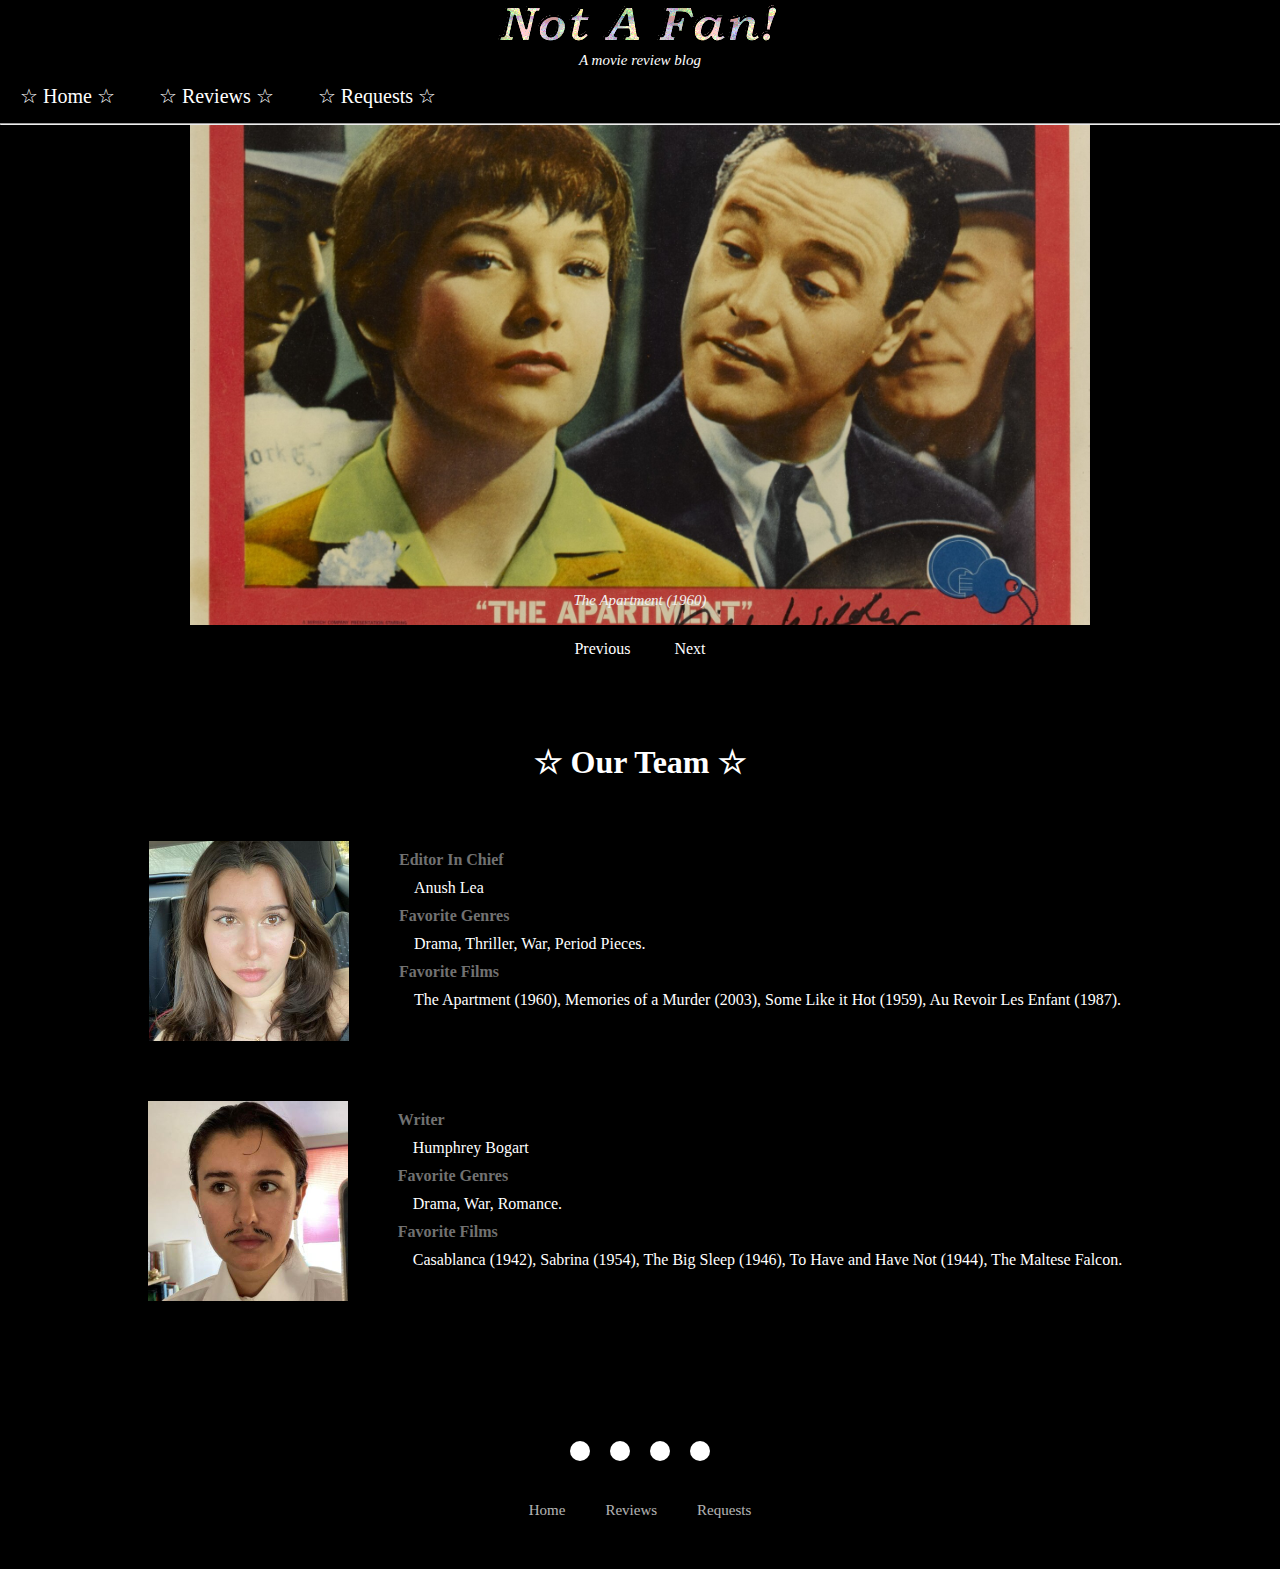
<file: index.html>
<!DOCTYPE html>
<html>
  <head>
    <link rel="stylesheet" href="styles4.css">
    
  
    <title>Not A Fan (4)</title>

    <link rel="stylesheet" href="https://cdnjs.cloudflare.com/ajax/libs/font-awesome/6.2.0/css/all.min.css" integrity="sha512-xh6O/CkQoPOWDdYTDqeRdPCVd1SpvCA9XXcUnZS2FmJNp1coAFzvtCN9BmamE+4aHK8yyUHUSCcJHgXloTyT2A==" crossorigin="anonymous" referrerpolicy="no-referrer" />
    <script src="https://code.jquery.com/jquery-3.6.4.min.js"></script>
  </head>
  <body>
    <header class="container">
      <div class="page-title">
        <img src="images/text.gif">
      </div>
      <p class="title">
        A movie review blog
      </p>
      <div>
        <a class="link-to-pages" href="index.html" >
          <button> &#9734; Home &#9734;</button>
        </a>
        <a class="link-to-pages" href="service-page.html">
          <button>&#9734; Reviews &#9734;</button>
        </a>
        <a class="link-to-pages" href="contact-page.html">
          <button>&#9734; Requests &#9734;</button>
        </a>
      </div>
      <hr>
    </header>
    
    <main>
      <div id="slideshow-container">

        <div class="slide">
          <img src="images/cover-main-page.jpg" alt="Slide 1" style="width:100%; height: 500px;  object-fit: cover;">
          <div class="text">
            The Apartment &#40;1960&#41;
          </div>
        </div>

        <div class="slide">
          <img src="images/secondImg.jpg" alt="Slide 2" style="width:100%; height: 500px;  object-fit: cover;">
          <div class="text">
            Iconic scene where Bud discovers that Fran has been having an affair with his boss
          </div> 
        </div>

        <div class="slide">
          <img src="images/apartment.png" alt="Slide 2" style="width:100%; height: 500px;  object-fit: cover;">
          <div class="text">
            Scene featuring Jack Lemmon and Shirley MacLaine
          </div>
        </div>

        <button id="prev-btn">Previous</button>
        <button id="next-btn">Next</button>
      
      </div>

      <h1 class="team"> &#9734; Our Team  &#9734;</h1>

      <div class="profile">
        <img class="img-placeholder" src="images/profile.jpg">
        <dl>
          <dt>Editor In Chief</dt>
          <dd>Anush Lea</dd>
          <dt>Favorite Genres</dt>
          <dd>Drama, Thriller, War, Period Pieces.</dd>
          <dt>Favorite Films</dt>
          <dd>The Apartment (1960), Memories of a Murder (2003), Some Like it Hot (1959), Au Revoir Les Enfant (1987). </dd>
        </dl>
      </div>

      <div class="profile">
        <img class="img-placeholder" src="images/profile2.jpg">
        <dl>
          <dt>Writer</dt>
          <dd>Humphrey Bogart</dd>
          <dt>Favorite Genres</dt>
          <dd>Drama, War, Romance.</dd>
          <dt>Favorite Films</dt>
          <dd>Casablanca (1942), Sabrina (1954), The Big Sleep (1946), To Have and Have Not (1944), The Maltese Falcon. </dd>
        </dl>
      </div>
    </main>

    <footer>
      <div class="footerContainer">
        <div class="socialIcons">
          <a href="https://www.facebook.com/" target="_blank">
            <i class="fa-brands fa-facebook" target="_blank"></i></a>
          <a href="https://www.instagram.com/" target="_blank">
            <i class="fa-brands fa-instagram"></i></a>
          <a href="https://twitter.com/?lang=en" target="_blank">
            <i class="fa-brands fa-twitter"></i></a>
          <a href="https://www.youtube.com/" target="_blank">
            <i class="fa-brands fa-youtube"></i></a>
        </div>
        <div class="footerNavigation">
          <ul>
            <li><a href="index.html">Home</a></li>
            <li><a href="service-page.html">Reviews</a></li>
            <li><a href="contact-page.html">Requests</a></li>
          </ul>
        </div>
      </div>
    </footer>
    
    <script>
      $(document).ready(function() {
          var currentSlide = 0;
          var slides = $('.slide');
  
          function showSlide(index) {
              slides.hide();
              slides.eq(index).fadeIn();
          }
  
          function nextSlide() {
              currentSlide = (currentSlide + 1) % slides.length;
              showSlide(currentSlide);
          }
          showSlide(currentSlide);
  
          $(document).ready(function() {
       
        $('#prev-btn').click(function() {
            currentSlide = (currentSlide - 1 + slides.length) % slides.length;
            showSlide(currentSlide);
        });

        $('#next-btn').click(function() {
            nextSlide();
        });
    });
      });
      
  </script>
  </body>
</html>
</file>
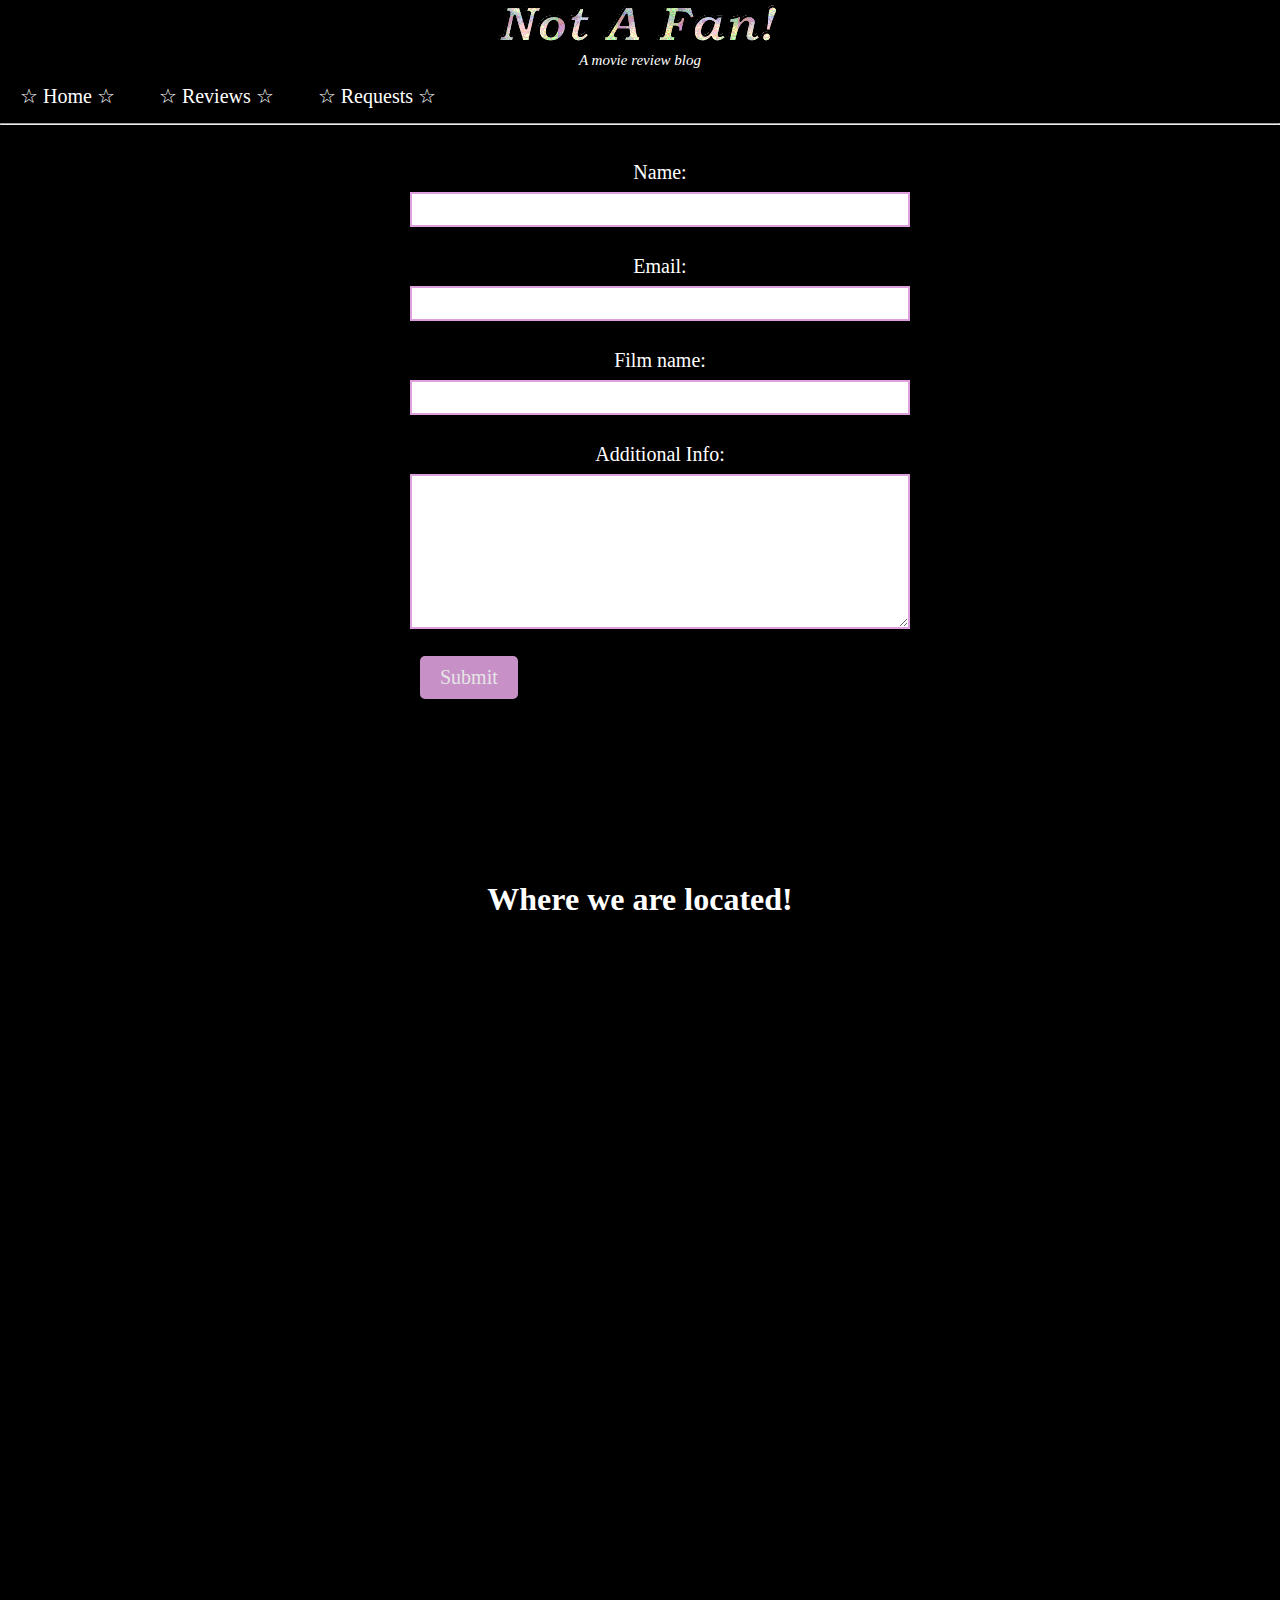
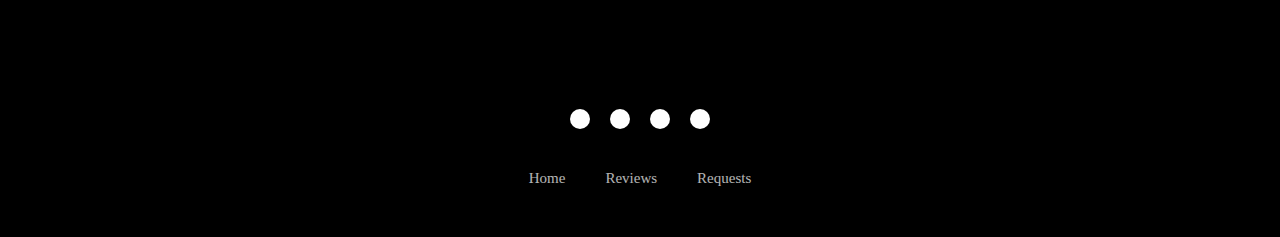
<file: contact-page.html>
<!DOCTYPE html>
<html>
  <head>
    <title>Requests</title>

    <link rel="stylesheet" href="styles4.css">

    <link rel="stylesheet" href="https://cdnjs.cloudflare.com/ajax/libs/font-awesome/6.2.0/css/all.min.css" integrity="sha512-xh6O/CkQoPOWDdYTDqeRdPCVd1SpvCA9XXcUnZS2FmJNp1coAFzvtCN9BmamE+4aHK8yyUHUSCcJHgXloTyT2A==" crossorigin="anonymous" referrerpolicy="no-referrer" />

  </head>
  <body>

    <header class="container">
      <div class="page-title">
        <img src="images/text.gif">
      </div>
      <p class="title">
        A movie review blog
      </p>
      <div>
        <a class="link-to-pages" href="index.html">
          <button> &#9734; Home &#9734;</button>
        </a>
        <a class="link-to-pages" href="service-page.html">
          <button>&#9734; Reviews &#9734;</button>
        </a>
        <a class="link-to-pages" href="contact-page.html">
          <button>&#9734; Requests &#9734;</button>
        </a>
      </div>
      <hr>
    </header>
    
    <main>

      <div class="form">
        <form id="myForm">
          <label for="name">Name:</label>
          <input type="text" id="name" name="name" >
        
          <label for="email">Email:</label>
          <input type="email" id="email" name="email" required>
        
          <label for="message">Film name:</label>
          <input type="message" id="message" name="message" required>
        
          <label for="description">Additional Info:</label>
          <textarea id="description" name="description" rows="9"></textarea>
          
          <button class="submit-button-contact" type="button" onclick="submitForm()">Submit</button>
        </form>
      </div>

      <div class="map-container">
        <h1>Where we are located!</h1>
        <iframe src="https://www.google.com/maps/embed?pb=!1m18!1m12!1m3!1d423284.6897532054!2d-118.41173249999999!3d34.02047900000001!2m3!1f0!2f0!3f0!3m2!1i1024!2i768!4f13.1!3m3!1m2!1s0x80c2c75ddc27da13%3A0xe22fdf6f254608f4!2sLos%20Angeles%2C%20CA!5e0!3m2!1sen!2sus!4v1706146845568!5m2!1sen!2sus" width="600" height="450" style="border:0;" allowfullscreen="" loading="lazy" referrerpolicy="no-referrer-when-downgrade"></iframe>
      </div>

    </main>

    <footer>
      <div class="footerContainer">
        <div class="socialIcons">
          <a href="https://www.facebook.com/" target="_blank">
            <i class="fa-brands fa-facebook" target="_blank"></i>
          </a>
          <a href="https://www.instagram.com/" target="_blank">
            <i class="fa-brands fa-instagram"></i>
          </a>
          <a href="https://twitter.com/?lang=en" target="_blank">
            <i class="fa-brands fa-twitter"></i>
          </a>
          <a href="https://www.youtube.com/" target="_blank">
            <i class="fa-brands fa-youtube"></i>
          </a>
        </div>
        <div class="footerNavigation">
          <ul>
            <li><a href="index.html">Home</a></li>
            <li><a href="service-page.html">Reviews</a></li>
            <li><a href="contact-page.html">Requests</a></li>
          </ul>
        </div>
      </div>
    </footer>
    <script type="text/javascript" src="apps.js"></script>
  </body>
</html>
</file>
<file: styles4.css>
body {
  background-color: black;
}

.container {
  background-color: black;
  top: 0;
}

.page-title {
  display: flex; 
  justify-content: center; 
  align-items: center;
  margin-top: 5px;
  margin-bottom: 0px;
}

.title {
  color: white;
  font-family: georgia;
  font-size: 15px;
  font-style: italic;
  text-align: center;
  margin-top: 5px;
  margin-bottom: 0px;
}

button {
  background-color: black;
  color: white;
  font-family: Georgia;
  font-size: 20px;
  border: none;
  padding: 5px 10px;
  margin: 10px 10px;
  cursor: pointer;
  transition: 0.15s;
}

button:hover {
  opacity: 0.8;
}

button:active {
  color: pink;
}

main {
  text-align: center;
}

.main-txt {
  font-family: Georgia;
  color: white;
  font-size: 15px;
  margin-top: 30px;
}

.link-to-pages {
 text-decoration: none;
}

*{
  padding: 0;
  margin: 0;
  box-sizing: border-box;
}

footer {
  background-color: black;
}

.footerContainer {
  position: relative;
  width: 100%;
  padding: 70px 30px 20px;
}

.socialIcons {
  display: flex;
  justify-content: center;
}
.socialIcons a{
 text-decoration: none;
 padding: 10px;
 background-color: white;
 margin: 10px;
 border-radius: 100px;
}

.socialIcons a i{
  font-size: 24px;
  color: black;
  opacity: 0.9;
}

.socialIcons a:hover{
  background-color: black;
  transition: 0.5s;
}

.socialIcons a:hover i{
  color: white;
  transition: 0.5s;
}

.footerNavigation{
  margin: 30px 0;
}

.footerNavigation, ul{
  display: flex;
  justify-content: center;
  list-style-type: none;
}

.footerNavigation ul li a{
  color: white;
  margin: 20px;
  text-decoration: none;
  font-size: 15px;
  opacity: 0.7;
  transition: 0.5s;
}

.footerNavigation ul li a:hover{
  opacity: 1;
}

@media (max-width: 700px){
  .footerNavigation ul {
    flex-direction: column;
  }
  .footerNavigation ul li {
    width: 100%;
    text-align: center;
    margin: 10px;
  }
}


.grid {
  text-align: center;
}

.fake-img img {
  margin-top: 20px;
  width: 300px;
}

.article-column {
  width: 300px;
  display: inline-block;
  margin-right: 20px;
  margin-left: 20px;
  margin-top: 20px;
}

.reviews-section {
  text-align: left;
}

.star-rating {
  font-family: 'Times New Roman', Times, serif;
  font-size: 40px;
}

h2, p {
  font-family: Georgia;
  color: white;
  margin-top: 15px;
}

.wrapper {
  width: 300px;
  display: inline-block;
}

.wrapper-p {
  font-size: 10px;
  opacity: 0.8;
  font-style: italic;
  text-align: left;
}

.image-container {
  display: flex;
  flex-direction: column;
  position: relative;
  justify-content: center;
  align-items: center;
}

.image1, .image2 {
  width: 300px;
  height: auto;
  margin-top: 30px;
}

.image2 {
  position: absolute;
  display: none;
  transition: opacity 0.3s;
}

.image-container:hover .image2 {
  display: block;
  opacity: 1;
}

.image-container:hover .image1 {
  opacity: 0;
}

.map-container {
  width: 100%;
  height: 100vh;
  display: flex;
  align-items: center;
  justify-content: center;
  flex-direction: column;
}

.map-container h1 {
  font-family: Georgia, 'Times New Roman', Times, serif;
  color: white;
  margin-bottom: 60px;
}

iframe {
  width: 80%;
  height: 500px;
}

* {box-sizing: border-box}
body {font-family: Georgia, 'Times New Roman', Times, serif; margin:0}
.mySlides {display: none}
img {vertical-align: middle;}

.slideshow-container {
  max-width: 900px;
  position: relative;
  margin: auto;
}

.slide {
  display: none;
  position: relative; 
}

.slide img {
  max-width: 900px;
  height: auto;
}

.text {
  color: #f2f2f2;
  font-size: 15px;
  padding: 8px 12px;
  position: absolute;
  bottom: 8px;
  width: 100%;
  text-align: center;
  font-style: italic;
}

#prev-btn, #next-btn {
  font-size: 16px;
}

.fade {
  animation-name: fade;
  animation-duration: 1.5s;
}

@keyframes fade {
  from {opacity: .4} 
  to {opacity: 1}
}

.profile {
  margin: 60px;
  display: flex;
  height: 200px;
  justify-content: center;
}

.team {
  color: white;
  font-family: Georgia, 'Times New Roman', Times, serif;
  margin-top: 70px;
}

.img-placeholder {
  flex-shrink: 0;
  justify-content: left;
  width: 200px;
  height: 200px;

}

dl, dt, dd {
  display: block;
  color: white;
  text-align: left;
  margin-left: 20px;
  padding: 5px;
}

dt {
  color: #717171;
  font-weight: bold;
}

dd {
  padding-left: 20px;
}

.form {
  display: flex;
  align-items: center;
  justify-content: center;
  font-family: Georgia, 'Times New Roman', Times, serif;
  font-size: 20px;
  margin: 20px;
  width: 100%;
}

label {
  display: block;
  align-items: center;
  margin-bottom: 8px;
  margin-top: 16px;
  color: white;
}

input, textarea {
  width: 500px;
  padding: 8px;
  margin-bottom: 12px;
  box-sizing: border-box;
  border-color: plum;
  border-style: solid;
  border-width: 2px;
}

.submit-button-contact {
 display: block;
 padding: 10px 20px;
 background-color: plum;
 font-family: Georgia, 'Times New Roman', Times, serif;
 color: white;
 border: none;
 border-radius: 5px;
 opacity: 0.9;
 cursor: pointer;
 transition: opacity 0.2s;
}

.submit-button-contact:hover {
  opacity: 1;
}

.submit-button-contact:active {
  opacity: 0.6;
  color: white;
}
</file>
